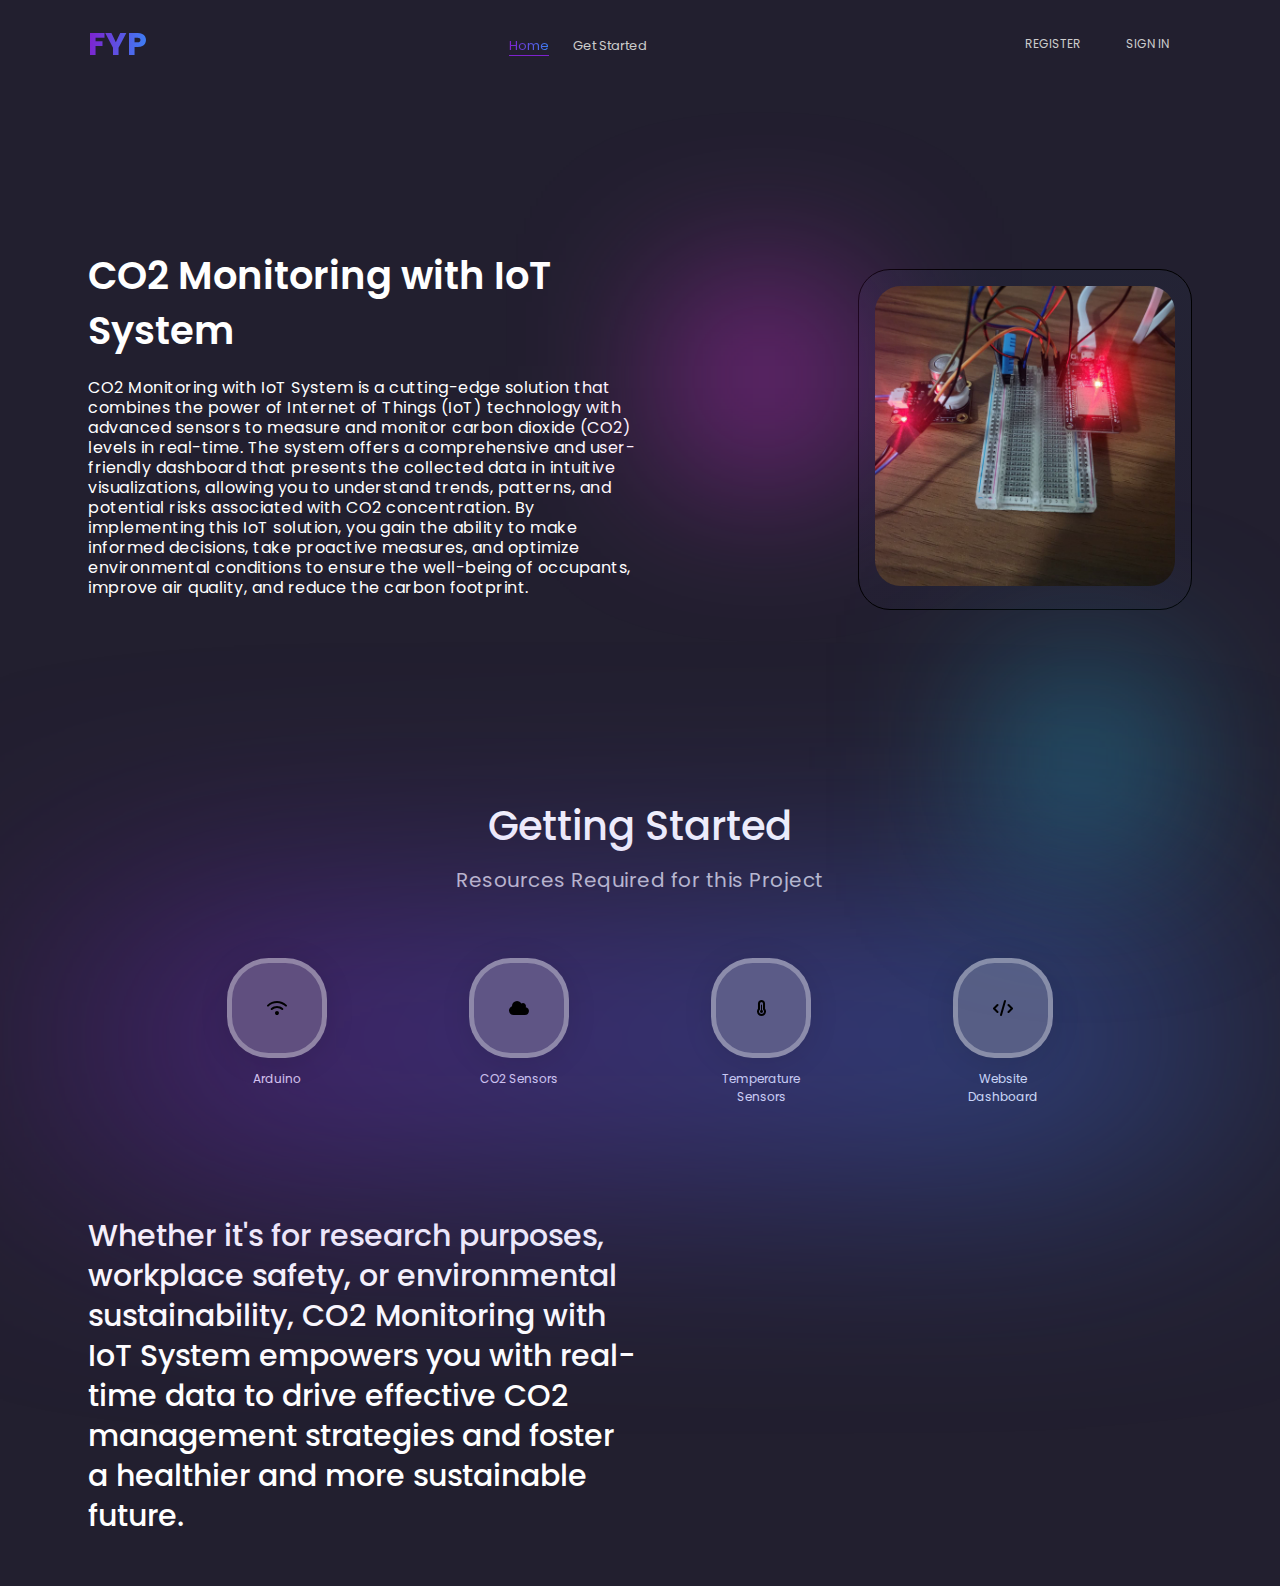
<file: FYP/html/index.html>
<!DOCTYPE html>
<html lang="en">

<head>
    <meta charset="UTF-8">
    <meta name="viewport" content="width=device-width, initial-scale=1.0">
    <link href='https://unpkg.com/boxicons@2.1.4/css/boxicons.min.css' rel='stylesheet'>
    <link href="https://cdnjs.cloudflare.com/ajax/libs/font-awesome/6.0.0-beta3/css/all.min.css" rel="stylesheet">
    <link rel="stylesheet" href="../css/lpstyle.css">
    <title>Monitoring Dashboard | LandingPage</title>
</head>

<body>

    <div class="main">
        <!-- Navbar -->
        <div class="navbar">
            <a href="../html/index.html" class="logo">FYP</a>
            <div class="nav-links">
                <span class="item selected">Home</span>
                <span id="scroll" class="item">Get Started</span>
            </div>
            <div class="nav-buttons" id="navMenu">
                <button class="nav-btn" onclick="redirectToRegister()">REGISTER</button>
                <script>
                    function redirectToRegister() {
                        window.location.href = "../html/register.html"
                    }
                </script>
                <button class="nav-btn" onclick="redirectToLogin()">SIGN IN</button>
                <script>
                    function redirectToLogin() {
                        window.location.href = "../html/login.html"
                    }
                </script>
            </div>

            <button class="toggler">
                <i class='bx bx-menu'></i>
            </button>
        </div>
        <!-- End of Navbar -->

        <!-- Top Container -->
        <div class="top-container">
            <div class="info-box">
                <p class="header">
                    CO2 Monitoring with IoT System
                </p>
                <p class="info-text">
                    CO2 Monitoring with IoT System is a cutting-edge solution that combines the power of Internet of Things (IoT) technology with advanced sensors to measure 
                    and monitor carbon dioxide (CO2) levels in real-time. The system offers a comprehensive and user-friendly dashboard that presents the collected data in 
                    intuitive visualizations, allowing you to understand trends, patterns, and potential risks associated with CO2 concentration. By implementing this IoT 
                    solution, you gain the ability to make informed decisions, take proactive measures, and optimize environmental conditions to ensure the well-being of 
                    occupants, improve air quality, and reduce the carbon footprint.
                </p>
                <!--
                <div class="info-buttons">
                    <button class="info-btn selected">Explore</button>
                    <button class="info-btn nav-btn">Create</button>
                </div>
                -->
            </div>
            <div class="nft-box">
                <img src="../images/nft.jpg" class="nft-pic">
                <!--
                <div class="nft-content">
                    <div class="info">
                        <img src="logo.png" class="info-img">
                        <div>
                            <p>
                                Reza
                            </p>
                            <p>
                                0.27 Eth
                            </p>
                        </div>
                    </div>
                    <div class="likes">
                        <div class="icon-box">
                            <i class='bx bx-heart'></i>
                            258
                        </div>
                    </div>
                </div>
                -->
            </div>
        </div>
        <!-- End of Top Container -->

        <!-- Get Stearted -->
        <div class="get-started">
            <p class="header">Getting Started</p>
            <p class="info-text">Resources Required for this Project</p>
            <div class="items-box">
                <div class="item-container">
                    <div class="item">
                        <i class="fa-solid fa-wifi"></i>
                    </div>
                    <p>Arduino</p>
                </div>
                <div class="item-container">
                    <div class="item">
                        <i class="fa-solid fa-cloud"></i>
                    </div>
                    <p>CO2 Sensors</p>
                </div>
                <div class="item-container">
                    <div class="item">
                        <i class="fa-solid fa-temperature-three-quarters"></i>
                    </div>
                    <p>Temperature Sensors</p>
                </div>
                <div class="item-container">
                    <div class="item">
                        <i class="fa-solid fa-code"></i>
                    </div>
                    <p>Website Dashboard</p>
                </div>
            </div>
        </div>
        <!-- End of Get Started -->


        <!-- Footer -->
        <div class="footer">
            <div class="footer-header">
                Whether it's for research purposes, workplace safety, or environmental sustainability, CO2 Monitoring with IoT System empowers 
                you with real-time data to drive effective CO2 management strategies and foster a healthier and more sustainable future.
            </div>
            <!--
            <div class="footer-links">
                <div class="link">
                    <h5>Marketplace</h5>
                    <p>Home</p>
                    <p>Get Started</p>
                    <p>Discover</p>
                    <p>Learn More</p>
                </div>
                <div class="link">
                    <h5>Company</h5>
                    <p>About Us</p>
                    <p>Services</p>
                    <p>Team Info</p>
                </div>
                <div class="link">
                    <h5>Contact</h5>
                    <p>Github</p>
                    <p>Instagram</p>
                    <p>Twitter</p>
                    <p>Facebook</p>
                </div>

            </div>
            -->

        </div>
        <!-- End of Footer -->
        <!-- <div class="copyright">
            <p>Copyright 2023, AsmrProg Youtube Channel.</p>
        </div> -->

    </div>


    <script src="../js/lpindex.js"></script>
</body>

</html>
</file>
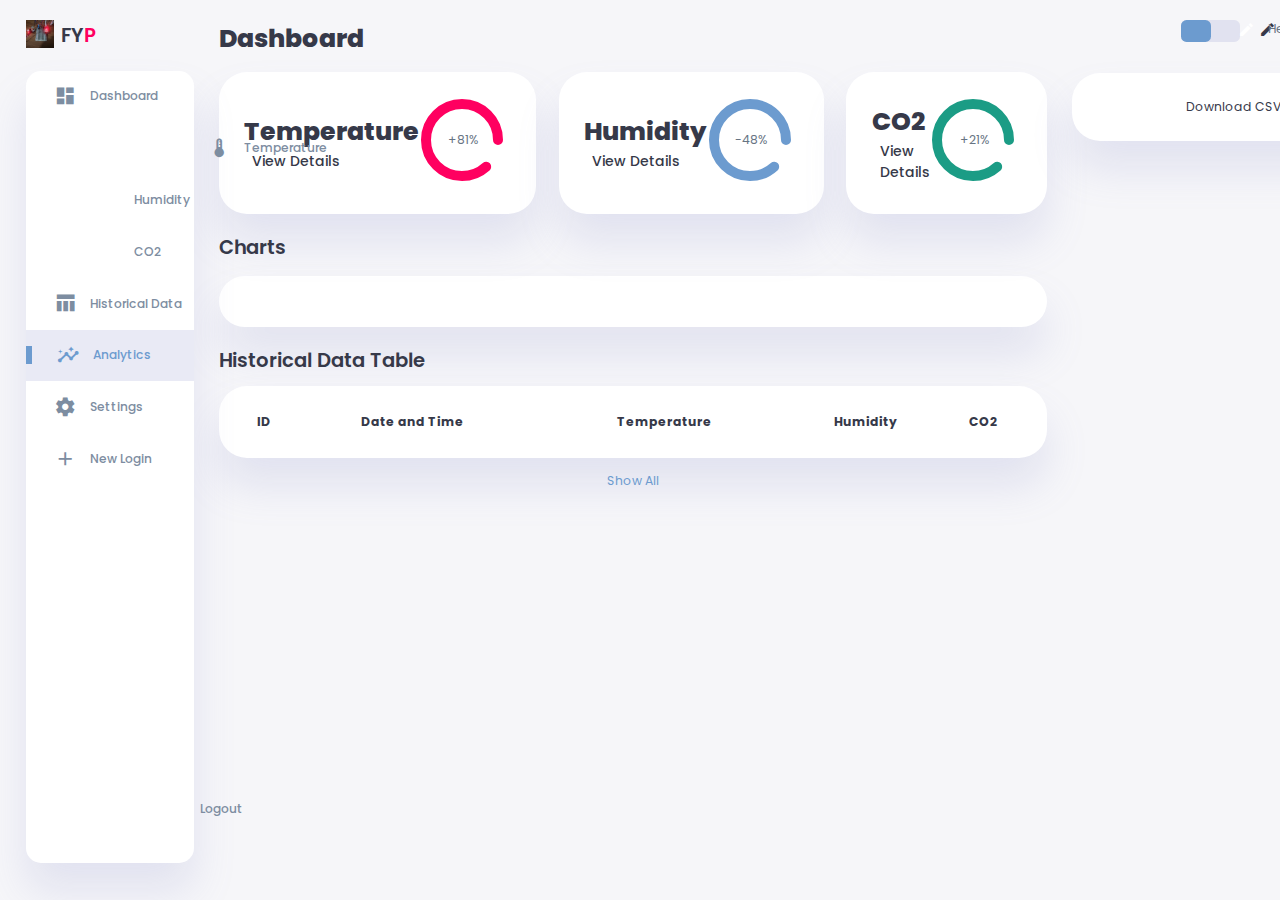
<file: FYP/html/analytics.html>
<!DOCTYPE html>
<html lang="en">

<head>
    <meta charset="UTF-8">
    <meta name="viewport" content="width=device-width, initial-scale=1.0">
    <link href="https://fonts.googleapis.com/icon?family=Material+Icons+Sharp" rel="stylesheet">
    <link rel="stylesheet" href="../css/style.css">
    <title>Dashboard</title>
</head>

<body>

    <div class="container">
        <!-- Sidebar Section -->
        <aside>
            <div class="toggle">
                <div class="logo">
                    <img src="../images/logo.png">
                    <h2>FY<span class="danger">P</span></h2>
                </div>
                <div class="close" id="close-btn">
                    <span class="material-icons-sharp">
                        close
                    </span>
                </div>
            </div>

            <div class="sidebar">
                <a href="../html/dashboard.html">
                    <span class="material-icons-sharp">
                        dashboard
                    </span>
                    <h3>Dashboard</h3>
                </a>
                <!--
                <a href="#">
                    <span class="material-icons-sharp">
                        person_outline
                    </span>
                    <h3>Users</h3>
                </a>
                -->
                <a href="../html/temperature.html">
                    <span class="material-icons-sharp">
                        device_thermostat
                    </span>
                    <h3>Temperature</h3>
                </a>
                <a href="../html/humidity.html">
                    <span class="material-icons-sharp">
                        air
                    </span>
                    <h3>Humidity</h3>
                </a>
                <a href="../html/co2.html">
                    <span class="material-icons-sharp">
                        co2
                    </span>
                    <h3>CO2</h3>
                </a>
                <a href="../html/hdpage.html">
                    <span class="material-icons-sharp">
                        table_chart
                    </span>
                    <h3>Historical Data</h3>
                </a>
                <a href="../html/analytics.html" class="active">
                    <span class="material-icons-sharp">
                        insights
                    </span>
                    <h3>Analytics</h3>
                </a>
                <!--
                <a href="#">
                    <span class="material-icons-sharp">
                        mail_outline
                    </span>
                    <h3>Tickets</h3>
                    <span class="message-count">27</span>
                </a>
                <a href="#">
                    <span class="material-icons-sharp">
                        inventory
                    </span>
                    <h3>Sale List</h3>
                </a>
                <a href="#">
                    <span class="material-icons-sharp">
                        report_gmailerrorred
                    </span>
                    <h3>Reports</h3>
                </a>
                -->
                <a href="#">
                    <span class="material-icons-sharp">
                        settings
                    </span>
                    <h3>Settings</h3>
                </a>
                <a href="../html/login.html">
                    <span class="material-icons-sharp">
                        add
                    </span>
                    <h3>New Login</h3>
                </a>
                <a href="../html/index.html">
                    <span class="material-icons-sharp">
                        logout
                    </span>
                    <h3>Logout</h3>
                </a>
            </div>
        </aside>
        <!-- End of Sidebar Section -->

        <!-- Main Content -->
        <main>
            <h1>Dashboard</h1>
            <!-- Analyses -->
            <div class="analyse">
                <div class="sales">
                    <div class="status">
                        <div class="info">
                            <h1>Temperature</h1>
                            <a href="../html/temperature.html">
                                <h3>View Details</h3>
                            </a>
                        </div>
                        <div class="progresss">
                            <svg>
                                <circle cx="38" cy="38" r="36"></circle>
                            </svg>
                            <div class="percentage">
                                <p>+81%</p>
                            </div>
                        </div>
                    </div>
                </div>
                <div class="visits">
                    <div class="status">
                        <div class="info">
                            <h1>Humidity</h1>
                            <a href="../html/humidity.html">
                                <h3>View Details</h3>
                            </a>
                        </div>
                        <div class="progresss">
                            <svg>
                                <circle cx="38" cy="38" r="36"></circle>
                            </svg>
                            <div class="percentage">
                                <p>-48%</p>
                            </div>
                        </div>
                    </div>
                </div>
                <div class="searches">
                    <div class="status">
                        <div class="info">
                            <h1>CO2</h1>
                            <a href="../html/co2.html">
                                <h3>View Details</h3>
                            </a>
                        </div>
                        <div class="progresss">
                            <svg>
                                <circle cx="38" cy="38" r="36"></circle>
                            </svg>
                            <div class="percentage">
                                <p>+21%</p>
                            </div>
                        </div>
                    </div>
                </div>
            </div>
            <!-- End of Analyses -->

            <!-- New Users Section -->
            <!--
            <div class="new-users">
                <h2>New Users</h2>
                <div class="user-list">
                    <div class="user">
                        <img src="images/profile-2.jpg">
                        <h2>Jack</h2>
                        <p>54 Min Ago</p>
                    </div>
                    <div class="user">
                        <img src="images/profile-3.jpg">
                        <h2>Amir</h2>
                        <p>3 Hours Ago</p>
                    </div>
                    <div class="user">
                        <img src="images/profile-4.jpg">
                        <h2>Ember</h2>
                        <p>6 Hours Ago</p>
                    </div>
                    <div class="user">
                        <img src="images/plus.png">
                        <h2>More</h2>
                        <p>New User</p>
                    </div>
                </div>
            </div>
            -->
            <!-- End of New Users Section -->

            <!-- Charts Section -->
            <div class="new-users">
                <h2>Charts</h2>
                <div class="user-list">
                    <div class="user">

                    </div>
                </div>
            </div>
            <!-- End of Charts Section -->

            <!-- Historical Data Table -->
            <div class="recent-orders">
                <h2>Historical Data Table</h2>
                <table>
                    <thead>
                        <tr>
                            <th>ID</th>
                            <th>Date and Time</th>
                            <th>Temperature</th>
                            <th>Humidity</th>
                            <th>CO2</th>
                        </tr>
                    </thead>
                    <tbody></tbody>
                </table>
                <a href="#">Show All</a>
            </div>
            <!-- End of Historical Data Table Section -->

            <!-- Recent Orders Table -->
            <!--
            <div class="recent-orders">
                <h2>Recent Orders</h2>
                <table>
                    <thead>
                        <tr>
                            <th>Course Name</th>
                            <th>Course Number</th>
                            <th>Payment</th>
                            <th>Status</th>
                            <th></th>
                        </tr>
                    </thead>
                    <tbody></tbody>
                </table>
                <a href="#">Show All</a>
            </div>
            -->
            <!-- End of Recent Orders -->

        </main>
        <!-- End of Main Content -->

        <!-- Right Section -->
        <div class="right-section">
            <div class="nav">
                <button id="menu-btn">
                    <span class="material-icons-sharp">
                        menu
                    </span>
                </button>
                <div class="dark-mode">
                    <span class="material-icons-sharp active">
                        light_mode
                    </span>
                    <span class="material-icons-sharp">
                        dark_mode
                    </span>
                </div>

                <div class="profile">
                    <div class="info">
                        <p>Hey, <b>User</b></p>
                        <small class="text-muted">Admin</small>
                    </div>
                    <div class="profile-photo">
                        <img src="../images/profile-1.jpg">
                    </div>
                </div>

            </div>
            <!-- End of Nav -->

            <div class="user-profile">
                <a href="#" class="report">
                    <i class='bx bx-cloud-download'></i>
                    <span>Download CSV</span>
                </a>
                <!--
                <div class="logo">
                    <img src="images/logo.png">
                    <h2>AsmrProg</h2>
                    <p>Fullstack Web Developer</p>
                </div>
            </div>

            <div class="reminders">
                <div class="header">
                    <h2>Reminders</h2>
                    <span class="material-icons-sharp">
                        notifications_none
                    </span>
                </div>

                <div class="notification">
                    <div class="icon">
                        <span class="material-icons-sharp">
                            volume_up
                        </span>
                    </div>
                    <div class="content">
                        <div class="info">
                            <h3>Workshop</h3>
                            <small class="text_muted">
                                08:00 AM - 12:00 PM
                            </small>
                        </div>
                        <span class="material-icons-sharp">
                            more_vert
                        </span>
                    </div>
                </div>

                <div class="notification deactive">
                    <div class="icon">
                        <span class="material-icons-sharp">
                            edit
                        </span>
                    </div>
                    <div class="content">
                        <div class="info">
                            <h3>Workshop</h3>
                            <small class="text_muted">
                                08:00 AM - 12:00 PM
                            </small>
                        </div>
                        <span class="material-icons-sharp">
                            more_vert
                        </span>
                    </div>
                </div>

                <div class="notification add-reminder">
                    <div>
                        <span class="material-icons-sharp">
                            add
                        </span>
                        <h3>Add Reminder</h3>
                    </div>
                </div>

            </div>
            -->

        </div>


    </div>

    <script src="../js/index.js"></script>
</body>

</html>
</file>
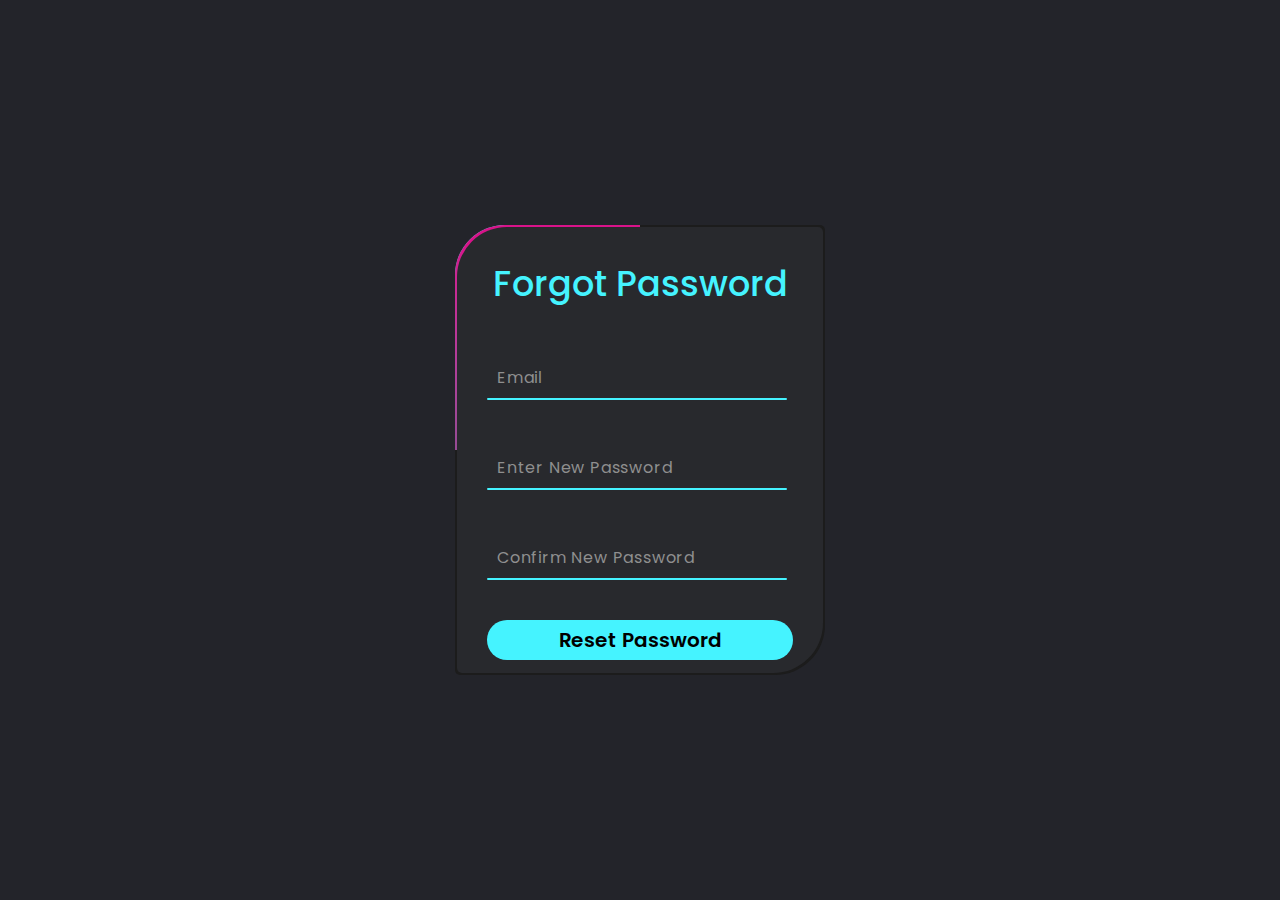
<file: FYP/html/fp.html>
<!DOCTYPE html>
<html lang="en">
<head>
    <meta charset="UTF-8">
    <meta http-equiv="X-UA-Compatible" content="IE=edge">
    <meta name="viewport" content="width=device-width, initial-scale=1.0">
    <title>Animated Forgot Password Form</title>
    <link rel="stylesheet" href="../css/fpstyle.css">
</head>
<body>
    <div class="box">
        <form action="">
            <h2>Forgot Password</h2>
            <div class="inputBox">
                <input type="text" required>
                <span>Email</span>
                <i></i>
            </div>
            <div class="inputBox">
                <input type="password" required>
                <span>Enter New Password</span>
                <i></i>
            </div>
            <div class="inputBox">
                <input type="password" required>
                <span>Confirm New Password</span>
                <i></i>
            </div>
            <input type="submit" value="Reset Password">
            <div class="links">
                <a href="../html/login.html">Sign In</a>
                <a href="../html/register.html">Register</a>
            </div>
        </form>
    </div>
</body>
</html>
</file>
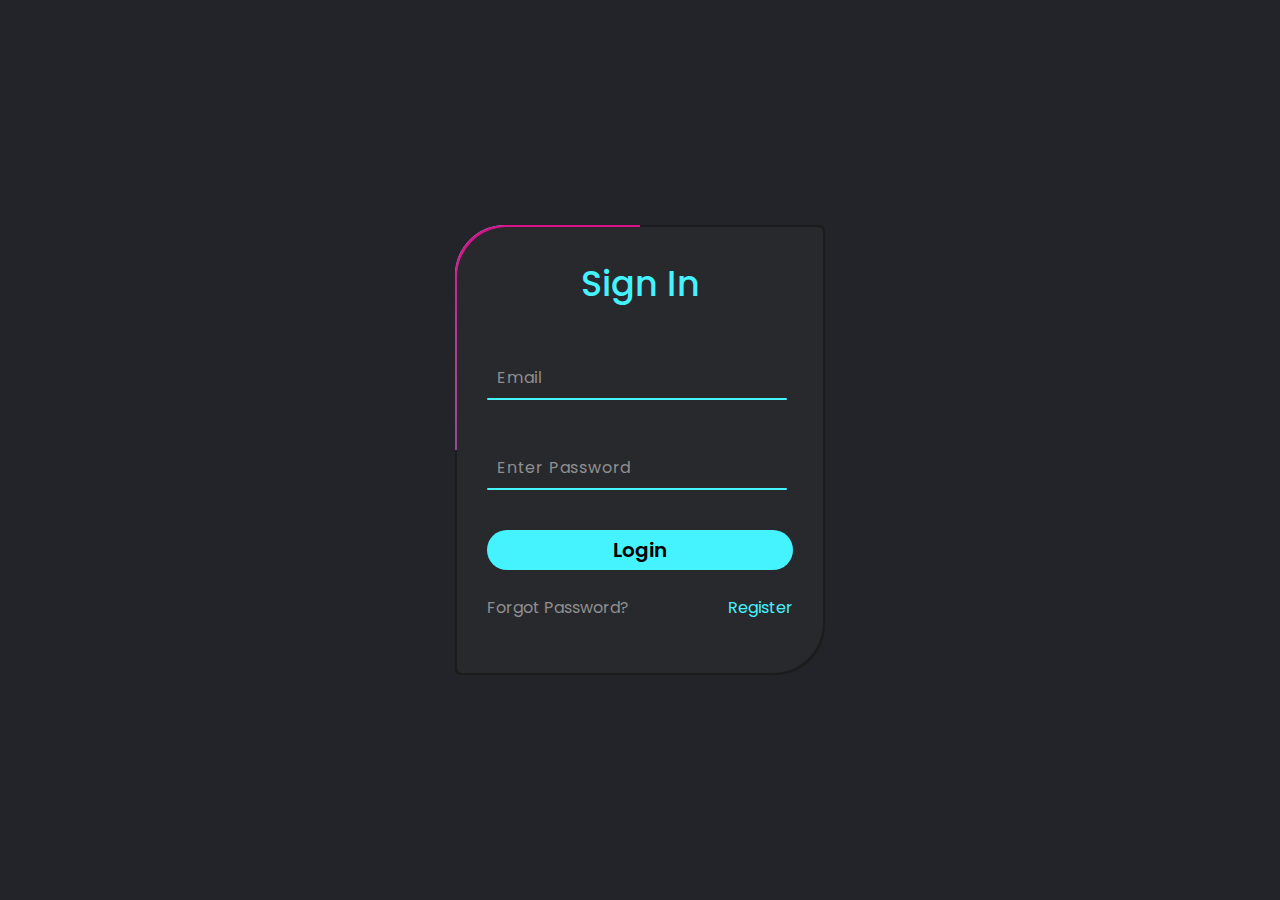
<file: FYP/html/login.html>
<!DOCTYPE html>
<html lang="en">
<head>
    <meta charset="UTF-8">
    <meta http-equiv="X-UA-Compatible" content="IE=edge">
    <meta name="viewport" content="width=device-width, initial-scale=1.0">
    <title>Animated Login Form</title>
    <link rel="stylesheet" href="../css/loginstyle.css">
</head>
<body>
    <div class="box">
        <form action="">
            <h2>Sign In</h2>
            <div class="inputBox">
                <input type="email" required>
                <span>Email</span>
                <i></i>
            </div>
            <div class="inputBox">
                <input type="password" required>
                <span>Enter Password</span>
                <i></i>
            </div>
                <input type="submit" value="Login" onclick="redirectToLogin()">
                <script>
                    function redirectToLogin() {
                        window.location.href = "../html/dashboard.html"
                    }
                </script>
            <div class="links">
                <a href="../html/fp.html">Forgot Password?</a>
                <a href="../html/register.html">Register</a>
            </div>
        </form>
    </div>
</body>
</html>
</file>
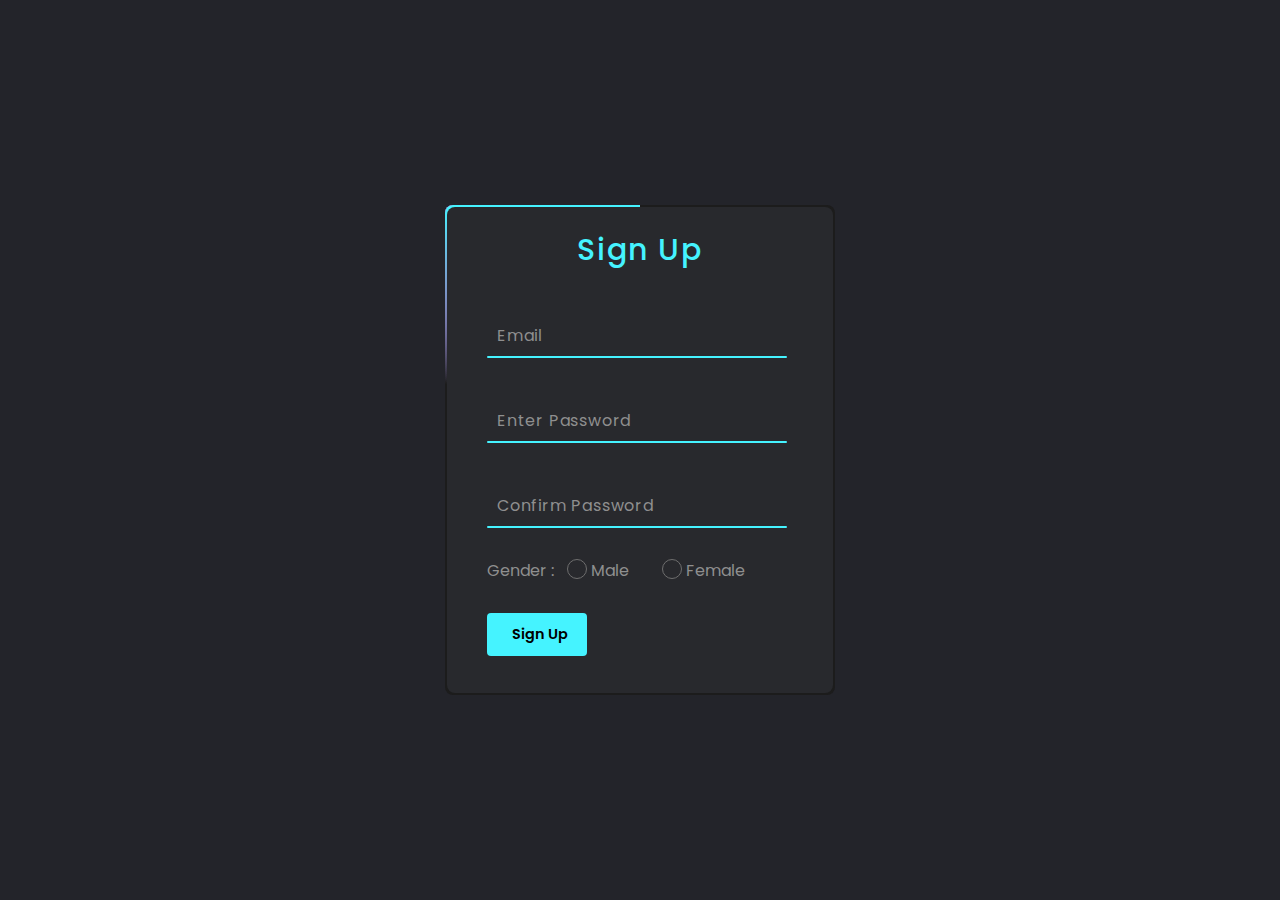
<file: FYP/html/register.html>
<!DOCTYPE html>
<html lang="en">
<head>
    <meta charset="UTF-8">
    <meta http-equiv="X-UA-Compatible" content="IE=edge">
    <meta name="viewport" content="width=device-width, initial-scale=1.0">
    <title>Animated Register Form</title>
    <link rel="stylesheet" href="../css/registerstyle.css">
</head>
<body>
    <div class="box">
        <span class="boxLine"></span>
        <form action="">
            <h2>Sign Up</h2>
            <div class="inputBox">
                <input type="text" required>
                <span>Email</span>
                <i></i>
            </div>
            <div class="inputBox">
                <input type="text" required>
                <span>Enter Password</span>
                <i></i>
            </div>
            <div class="inputBox">
                <input type="text" required>
                <span>Confirm Password</span>
                <i></i>
            </div>
            <div class="rBtn">
                <label class="lbl">Gender :</label>
                <div class="radio-wrapper">
                    <input type="radio" name="gender" id="male" value="male" />
                    <label for="male">Male</label>
                </div>
                <div class="radio-wrapper">
                    <input type="radio" name="gender" id="female" value="female" />
                    <label for="female">Female</label>
                </div>
            </div>
            <input type="submit" value="Sign Up">
        </form>
    </div>
</body>
</html>
</file>
<file: FYP/css/lpstyle.css>
@import url('https://fonts.googleapis.com/css2?family=Poppins:wght@300;400;500;600;700;800&display=swap');

*{
    margin: 0;
    padding: 0;
    box-sizing: border-box;
    font-family: 'Poppins', sans-serif;
}

body{
    background-color: #252954;
}

.main{
    padding: 0 88px;
    position: relative;
    overflow-x: hidden;
    background-color: #221f2f;
}

.main::before{
    content: "";
    position: absolute;
    width: 120px;
    height: 120px;
    left: 55%;
    top: 20%;
    background-color: #ed2ff0;
    filter: blur(90px);
}

.main::after{
    content: "";
    position: absolute;
    width: 120px;
    height: 120px;
    left: 80%;
    top: 44%;
    background-color: #22a8cd;
    filter: blur(90px);
}

.main .navbar{
    display: flex;
    align-items: center;
    justify-content: space-between;
    padding: 20px 0;
}

.navbar .toggler{
    font-size: 2rem;
    color: #c5c3c3;
    background-color: transparent;
    cursor: pointer;
    border: none;
    display: none;
}

.navbar .nav-btn{
    cursor: pointer;
    background-color: transparent;
    border: none;
    width: 90px;
    height: 40px;
    color: #ccc;
    font-size: 12px;
}

.navbar .nav-btn.selected{
    border: 1px solid #ccc;
    border-radius: 8px;
}

.navbar .logo{
    background: linear-gradient(95deg, #7e22ce 3.2%, #3b82f6 99.5%);
    background-clip: text;
    -webkit-background-clip: text;
    -webkit-text-fill-color: transparent;
    font-weight: 700;
    font-size: 32px;
}

.navbar .item{
    font-size: 13px;
    color: #ccc;
    cursor: pointer;
}

.navbar .item.selected{
    background: linear-gradient(95deg, #7e22ce 3.2%, #3b82f6 99.5%);
    background-clip: text;
    -webkit-background-clip: text;
    -webkit-text-fill-color: transparent;
    border-bottom: 1px solid #7e22ce;
}

.navbar .item:not(:last-child){
    margin-right: 20px;
}

.navbar .nav-buttons.active{
    transition: all 0.3s ease;
    opacity: 1;
}

.main .top-container{
    display: flex;
    align-items: center;
    justify-content: space-between;
    margin-top: 10rem;
}

.top-container .info-box{
    max-width: 50%;
    animation: toRight 0.8s;
}

.top-container .header{
    margin: 0;
    color: #fff;
    font-size: 2.4rem;
    font-weight: 600;
    line-height: 55px;
}

.top-container .info-text{
    margin: 20px 0 32px;
    color: #fff;
    font-size: 16px;
    line-height: 20px;
    letter-spacing: 0.5px;
}

.top-container .info-buttons{
    display: flex;
}

.top-container .info-btn{
    cursor: pointer;
    padding: 8px 38px;
    border-radius: 16px;
    font-weight: 500;
    font-size: 13px;
    letter-spacing: -1px;
    color: #fff;
}

.top-container .info-btn.nav-btn{
    margin-left: 20px;
    background-color: transparent;
    border: 1px solid #fff;
}

.top-container .info-btn.selected{
    border: none;
    background: linear-gradient(95deg, #7e22ce 3.2%, #3b82f6 99.5%);
}

.top-container .nft-box{
    padding: 16px;
    border: 1px solid #000;
    background: linear-gradient(170deg, rgba(52, 93, 129, 0.08) 1.85%, rgba(57, 46, 75, 0.08) 98%);
    border-radius: 2rem;
    animation: toLeft 0.8s;
}

.top-container .nft-pic{
    object-fit: cover;
    width: 300px;
    height: 300px;
    border-radius: 1.6rem;
}

.top-container .nft-box .nft-content{
    display: flex;
    align-items: center;
    justify-content: space-around;
    margin-top: 10px;
}

.top-container .nft-box .info, .top-container .nft-box .likes{
    display: flex;
    align-items: center;
    color: #fff;
    font-weight: 600;
    font-size: 12px;
}

.top-container .nft-box .info-img{
    object-fit: cover;
    flex-shrink: 0;
    width: 30px;
    height: 30px;
    border-radius: 50%;
    margin-right: 10px;
}

.top-container .nft-box .likes .icon-box{
    display: flex;
    align-items: center;
    font-size: 15px;
}

.top-container .nft-box .likes .icon-box .bx{
    font-size: 30px;
    margin-right: 8px;
}

.get-started{
    margin-top: 10rem;
    display: flex;
    flex-direction: column;
}

.get-started .header{
    align-self: center;
    color: #fff;
    font-weight: 500;
    font-size: 40px;
    line-height: 72px;
}

.get-started .info-text{
    align-self: center;
    color: #ccc;
    font-weight: 400;
    font-size: 20px;
    line-height: 36px;
    letter-spacing: 0.5px;
}

.get-started .items-box{
    padding: 60px 80px;
    position: relative;
    display: grid;
    grid-template-columns: auto auto auto auto;
    grid-column-gap: 25px;
    grid-row-gap: 50px;
    justify-content: space-around;
}

.get-started .items-box:before{
    content: "";
    position: absolute;
    width: 100%;
    height: 120px;
    top: 80px;
    background: linear-gradient(95deg, #7e22ce 3.2%, #3b82f6 99.5%);
    filter: blur(140px);
}

.get-started .items-box .item-container p{
    width: 100px;
    margin-top: 12px;
    text-align: center;
    font-size: 12px;
    color: #fff;
}

.get-started .items-box .item-container .item{
    display: flex;
    align-items: center;
    justify-content: center;
    width: 100px;
    height: 100px;
    border: 5px solid rgba(255, 255, 255, 0.3);
    border-radius: 2.6rem;
    box-shadow: 0 4px 30px rgba(0, 0, 0, 0.1);
    background: rgba(255, 255, 255, 0.2);
    backdrop-filter: blur(90px);
}

.get-started .items-box .item-container .item .bx{
    font-size: 38px;
    color: #eee;
}

.main .footer{
    margin: 50px 0;
    display: flex;
    align-items: center;
    justify-content: space-between;
}

.main .copyright{
    padding-bottom: 25px;
    border-top: 1px solid #ccc;
}

.main .footer .footer-header{
    max-width: 50%;
    font-weight: 500;
    font-size: 30px;
    line-height: 40px;
    color: #fff;
}

.main .footer .footer-links{
    display: flex;
}

.main .footer .footer-links .link{
    margin-left: 70px;
}

.main .footer .footer-links .link h5{
    font-weight: 400;
    font-size: 20px;
    line-height: 40px;
    color: #fff;
}

.main .footer .footer-links .link p{
    font-size: 12px;
    line-height: 18px;
    letter-spacing: 0.05em;
    color: #ccc;
}

.copyright p{
    font-size: 12px;
    line-height: 36px;
    color: #afafaf;
}

@media screen and (max-width: 1040px) {
    .top-container{
        flex-direction: column;
    }

    .top-container .info-box{
        max-width: none;
        margin: 60px 0;
    }

    .top-container .nft-box{
        display: none;
    }
    
    .main .footer{
        flex-direction: column;
    }

    .main .footer .footer-header{
        max-width: 80%;
        margin-bottom: 30px;
        text-align: center;
    }

    .main .footer .footer-links .link:first-child{
        margin: 0;
    }
}

@media screen and (max-width: 925px) {
    .navbar .nav-links{
        display: none;
    }

    .navbar .nav-buttons{
        opacity: 0;
    }

    .navbar .toggler{
        display: flex !important;
        align-items: center;
    }

    .get-started .info-text{
        text-align: center;
    }

    .get-started .items-box{
        display: grid;
        grid-template-columns: auto auto;
        justify-content: space-evenly;
        padding: 50px 0;
    }

    .get-started .items-box:before{
        height: 200px;
        top: 90px;
        filter: blur(120px);
    }
}

@media screen and (max-width: 700px) {
    .top-container{
        margin-top: 4rem !important;
    }

    .top-container .info-box{
        max-height: none;
        max-width: none;
        margin-bottom: 4rem;
    }

    .top-container .nft-box{
        display: block;
        max-width: none;
        max-height: none;
    }
}

@media screen and (max-width: 600px) {
    .main{
        padding: 0 40px;
    }

    .footer .footer-header{
        font-size: 20px;
        line-height: 30px;
        max-width: 100%;
        margin-bottom: 30px;
        text-align: center;
    }

    .footer .footer-links{
        justify-content: space-between;
        width: 100%;
    }

    .footer .footer-links .link{
        margin-left: 20px;
    }

    .footer .footer-links .link h5{
        font-size: 15px;
        line-height: 35px;
    }

    .footer .footer-links .link p{
        font-size: 11px;
        line-height: 18px;
    }
}

@keyframes toRight{
    from{
        transform: translateX(-700px);
    }
    to{
        transform: translateX(0px);
    }
}

@keyframes toLeft{
    from{
        transform: translateX(550px);
    }
    to{
        transform: translateX(0px);
    }
}
</file>
<file: FYP/css/style.css>
@import url('https://fonts.googleapis.com/css2?family=Poppins:wght@300;400;500;600;700;800&display=swap');

:root{
    --color-primary: #6C9BCF;
    --color-danger: #FF0060;
    --color-success: #1B9C85;
    --color-warning: #F7D060;
    --color-white: #fff;
    --color-info-dark: #7d8da1;
    --color-dark: #363949;
    --color-light: rgba(132, 139, 200, 0.18);
    --color-dark-variant: #677483;
    --color-background: #f6f6f9;

    --card-border-radius: 2rem;
    --border-radius-1: 0.4rem;
    --border-radius-2: 1.2rem;

    --card-padding: 1.8rem;
    --padding-1: 1.2rem;

    --box-shadow: 0 2rem 3rem var(--color-light);
}

.dark-mode-variables{
    --color-background: #181a1e;
    --color-white: #202528;
    --color-dark: #edeffd;
    --color-dark-variant: #a3bdcc;
    --color-light: rgba(0, 0, 0, 0.4);
    --box-shadow: 0 2rem 3rem var(--color-light);
}

*{
    margin: 0;
    padding: 0;
    outline: 0;
    appearance: 0;
    border: 0;
    text-decoration: none;
    box-sizing: border-box;
}

html{
    font-size: 14px;
}

body{
    width: 100vw;
    height: 100vh;
    font-family: 'Poppins', sans-serif;
    font-size: 0.88rem;
    user-select: none;
    overflow-x: hidden;
    color: var(--color-dark);
    background-color: var(--color-background);
}

a{
    color: var(--color-dark);
}

img{
    display: block;
    width: 100%;
    object-fit: cover;
}

h1{
    font-weight: 800;
    font-size: 1.8rem;
}

h2{
    font-weight: 600;
    font-size: 1.4rem;
}

h3{
    font-weight: 500;
    font-size: 0.87rem;
}

small{
    font-size: 0.76rem;
}

p{
    color: var(--color-dark-variant);
}

b{
    color: var(--color-dark);
}

.text-muted{
    color: var(--color-info-dark);
}

.primary{
    color: var(--color-primary);
}

.danger{
    color: var(--color-danger);
}

.success{
    color: var(--color-success);
}

.warning{
    color: var(--color-warning);
}

.container{
    display: grid;
    width: 96%;
    margin: 0 auto;
    gap: 1.8rem;
    grid-template-columns: 12rem auto 23rem;
}

aside{
    height: 100vh;
}

aside .toggle{
    display: flex;
    align-items: center;
    justify-content: space-between;
    margin-top: 1.4rem;
}

aside .toggle .logo{
    display: flex;
    gap: 0.5rem;
}

aside .toggle .logo img{
    width: 2rem;
    height: 2rem;
}

aside .toggle .close{
    padding-right: 1rem;
    display: none;
}

aside .sidebar{
    display: flex;
    flex-direction: column;
    background-color: var(--color-white);
    box-shadow: var(--box-shadow);
    border-radius: 15px;
    height: 88vh;
    position: relative;
    top: 1.5rem;
    transition: all 0.3s ease;
}

aside .sidebar:hover{
    box-shadow: none;
}

aside .sidebar a{
    display: flex;
    align-items: center;
    color: var(--color-info-dark);
    height: 3.7rem;
    gap: 1rem;
    position: relative;
    margin-left: 2rem;
    transition: all 0.3s ease;
}

aside .sidebar a span{
    font-size: 1.6rem;
    transition: all 0.3s ease;
}

aside .sidebar a:last-child{
    position: absolute;
    bottom: 2rem;
    width: 100%;
}

aside .sidebar a.active{
    width: 100%;
    color: var(--color-primary);
    background-color: var(--color-light);
    margin-left: 0;
}

aside .sidebar a.active::before{
    content: '';
    width: 6px;
    height: 18px;
    background-color: var(--color-primary);
}

aside .sidebar a.active span{
    color: var(--color-primary);
    margin-left: calc(1rem - 3px);
}

aside .sidebar a:hover{
    color: var(--color-primary);
}

aside .sidebar a:hover span{
    margin-left: 0.6rem;
}

aside .sidebar .message-count{
    background-color: var(--color-danger);
    padding: 2px 6px;
    color: var(--color-white);
    font-size: 11px;
    border-radius: var(--border-radius-1);
}

main{
    margin-top: 1.4rem;
}

main .analyse{
    display: grid;
    grid-template-columns: repeat(3, 1fr);
    gap: 1.6rem;
}

main .analyse > div{
    background-color: var(--color-white);
    padding: var(--card-padding);
    border-radius: var(--card-border-radius);
    margin-top: 1rem;
    box-shadow: var(--box-shadow);
    cursor: pointer;
    transition: all 0.3s ease;
}

main .analyse > div:hover{
    box-shadow: none;
}

main .analyse > div .status{
    display: flex;
    align-items: center;
    justify-content: space-between;
}

main .analyse h3{
    margin-left: 0.6rem;
    font-size: 1rem;
}

main .analyse .progresss{
    position: relative;
    width: 92px;
    height: 92px;
    border-radius: 50%;
}

main .analyse svg{
    width: 7rem;
    height: 7rem;
}

main .analyse svg circle{
    fill: none;
    stroke-width: 10;
    stroke-linecap: round;
    transform: translate(5px, 5px);
}

main .analyse .sales svg circle{
    stroke: var(--color-danger);
    stroke-dashoffset: -30;
    stroke-dasharray: 200;
}

main .analyse .visits svg circle{
    stroke: var(--color-primary);
    stroke-dashoffset: -30;
    stroke-dasharray: 200;
}

main .analyse .searches svg circle{
    stroke: var(--color-success);
    stroke-dashoffset: -30;
    stroke-dasharray: 200;
}

main .analyse .progresss .percentage{
    position: absolute;
    top: -3px;
    left: -1px;
    display: flex;
    align-items: center;
    justify-content: center;
    height: 100%;
    width: 100%;
}

main .new-users{
    margin-top: 1.3rem;
}

main .new-users .user-list{
    background-color: var(--color-white);
    padding: var(--card-padding);
    border-radius: var(--card-border-radius);
    margin-top: 1rem;
    box-shadow: var(--box-shadow);
    display: flex;
    justify-content: space-around;
    flex-wrap: wrap;
    gap: 1.4rem;
    cursor: pointer;
    transition: all 0.3s ease;
}

main .new-users .user-list:hover{
    box-shadow: none;
}

main .new-users .user-list .user{
    display: flex;
    flex-direction: column;
    align-items: center;
    justify-content: center;
}

main .new-users .user-list .user img{
    width: 5rem;
    height: 5rem;
    margin-bottom: 0.4rem;
    border-radius: 50%;
}

main .recent-orders{
    margin-top: 1.3rem;
}

main .recent-orders h2{
    margin-bottom: 0.8rem;
}

main .recent-orders table{
    background-color: var(--color-white);
    width: 100%;
    padding: var(--card-padding);
    text-align: center;
    box-shadow: var(--box-shadow);
    border-radius: var(--card-border-radius);
    transition: all 0.3s ease;
}

main .recent-orders table:hover{
    box-shadow: none;
}

main table tbody td{
    height: 2.8rem;
    border-bottom: 1px solid var(--color-light);
    color: var(--color-dark-variant);
}

main table tbody tr:last-child td{
    border: none;
}

main .recent-orders a{
    text-align: center;
    display: block;
    margin: 1rem auto;
    color: var(--color-primary);
}

.right-section{
    margin-top: 1.4rem;
}

.right-section .nav{
    display: flex;
    justify-content: end;
    gap: 2rem;
}

.right-section .nav button{
    display: none;
}

.right-section .dark-mode{
    background-color: var(--color-light);
    display: flex;
    justify-content: space-between;
    align-items: center;
    height: 1.6rem;
    width: 4.2rem;
    cursor: pointer;
    border-radius: var(--border-radius-1);
}

.right-section .dark-mode span{
    font-size: 1.2rem;
    width: 50%;
    height: 100%;
    display: flex;
    align-items: center;
    justify-content: center;
}

.right-section .dark-mode span.active{
    background-color: var(--color-primary);
    color: white;
    border-radius: var(--border-radius-1);
}

.right-section .container {
    position: relative;
    width: 400px;
    height: 300px;
    background: #fff;
    padding: 28px 32px;
    overflow: hidden;
    border-radius: 18px;
    font-family: 'Roboto', sans-serif;
    transition: 0.6s ease-out;
  }
  
  .right-section .search-box {
    width: 100%;
    height: min-content;
    display: flex;
    align-items: center;
    justify-content: space-between;
  }
  
  .right-section .search-box input {
    color: #06283D;
    width: 80%;
    font-size: 20px;
    font-weight: 500;
    text-transform: uppercase;
    padding-left: 32px;
  }
  
  .right-section .search-box input::placeholder {
    font-size: 20px;
    font-weight: 500;
    color: #06283D;
    text-transform: capitalize;
  }
  
  .right-section .search-box button {
    cursor: pointer;
    width: 50px;
    height: 50px;
    color: #06283D;
    background: #dff6ff;
    border-radius: 50%;
    font-size: 22px;
    transition: 0.4s ease;
  }
  
  .right-section .search-box button:hover {
    color: #fff;
    background: #06283D;
  }
  
  .right-section .search-box i {
    position: absolute;
    color: #06283D;
    font-size: 28px;
  }

  /* Weather Section Styles

.right-section .weather-box {
    margin-top: 30px;
    opacity: 0;
    transition: opacity 0.5s;
  }
  
  .right-section .weather-box.show {
    opacity: 1;
  }
  
  .right-section .weather-box img {
    max-width: 100%;
  }
  
  .right-section .weather-box .temperature {
    font-size: 4rem;
    font-weight: 800;
    margin-top: 20px;
    margin-bottom: 10px;
  }
  
  .right-section .weather-box .temperature span {
    font-size: 1.5rem;
  }
  
  .right-section .weather-box .description {
    font-size: 22px;
    font-weight: 500;
    margin-bottom: 20px;
  }
  
  .right-section .weather-details {
    margin-top: 10px;
    opacity: 0;
    transition: opacity 0.5s;
  }
  
  .right-section .weather-details.show {
    opacity: 1;
  }
  
  .right-section .weather-details .humidity,
  .right-section .weather-details .wind {
    margin-top: 10px;
    opacity: 0;
    transition: opacity 0.5s;
  }
  
  .right-section .weather-details.show .humidity,
  .right-section .weather-details.show .wind {
    opacity: 1;
  }
  
  .right-section .weather-details i {
    font-size: 26px;
    margin-right: 10px;
    margin-top: 6px;
  }
  
  .right-section .weather-details span {
    font-size: 22px;
    font-weight: 500;
  }
  
  .right-section .weather-details p {
    font-size: 14px;
    font-weight: 500;
  }
  
  .right-section .not-found {
    margin-top: 50px;
    opacity: 0;
    transition: opacity 0.5s;
  }
  
  .right-section .not-found.show {
    opacity: 1;
  }
  
  .right-section .not-found img {
    max-width: 70%;
  }
  
  .right-section .not-found p {
    font-size: 22px;
    font-weight: 500;
    margin-top: 12px;
  } */
  
  
  .right-section .weather-box {
    text-align: center;
  }
  
  .right-section .weather-box img {
    width: 60%;
    margin-top: 30px;
  }
  
  .right-section .weather-box .temperature {
    position: relative;
    color: #06283D;
    font-size: 4rem;
    font-weight: 800;
    margin-top: 30px;
    margin-left: -16px;
  }
  
  .right-section .weather-box .temperature span {
    position: absolute;
    margin-left: 4px;
    font-size: 1.5rem;
  }
  
  .right-section .weather-box .description {
    color: #06283D;
    font-size: 22px;
    font-weight: 500;
    text-transform: capitalize;
  }
  
  .right-section .weather-details {
    width: 100%;
    display: flex;
    justify-content: space-between;
    margin-top: 30px;
  }
  
  .right-section .weather-details .humidity,
  .weather-details .wind {
    display: flex;
    align-items: center;
    width: 50%;
    height: 100px;
  }
  
  .right-section .weather-details .humidity {
    padding-left: 20px;
    justify-content: flex-start;
  }
  
  .right-section .weather-details .wind {
    padding-right: 20px;
    justify-content: flex-end;
  }
  
  .right-section .weather-details i {
    color: #06283D;
    font-size: 26px;
    margin-right: 10px;
    margin-top: 6px;
  }
  
  .right-section .weather-details span {
    color: #06283D;
    font-size: 22px;
    font-weight: 500;
  }
  
  .right-section .weather-details p {
    color: #06283D;
    font-size: 14px;
    font-weight: 500;
  }
  
  .right-section .not-found {
    width: 100%;
    text-align: center;
    margin-top: 50px;
    scale: 0;
    opacity: 0;
    display: none;
  }
  
  .right-section .not-found img {
    width: 70%;
  }
  
  .right-section .not-found p {
    color: #06283D;
    font-size: 22px;
    font-weight: 500;
    margin-top: 12px;
  }
  
  .right-section .weather-box,
  .right-section .weather-details {
    scale: 0;
    opacity: 0;
  }
  
  .right-section .fadeIn {
    animation: 0.5s fadeIn forwards;
    animation-delay: 0.5s;
  }
  
  @keyframes fadeIn {
    to {
      scale: 1;
      opacity: 1;
    }
  }

/* Start of weather section
.right-section .container{
    position: relative;
    width: 400px;
    height: 105px;
    background: #fff;
    padding: 28px 32px;
    overflow: hidden;
    border-radius: 18px;
    font-family: 'Roboto', sans-serif;
    transition: 0.6s ease-out;
}

.right-section .search-box{
    width: 100%;
    height: min-content;
    display: flex;
    align-items: center;
    justify-content: space-between;
}

.right-section .search-box input{
    color: #06283D;
    width: 80%;
    font-size: 24px;
    font-weight: 500;
    text-transform: uppercase;
    padding-left: 32px;
}

.right-section .search-box input::placeholder{
    font-size: 20px;
    font-weight: 500;
    color: #06283D;
    text-transform: capitalize;
}

.right-section .search-box button{
    cursor: pointer;
    width: 50px;
    height: 50px;
    color: #06283D;
    background: #dff6ff;
    border-radius: 50%;
    font-size: 22px;
    transition: 0.4s ease;
}

.right-section .search-box button:hover{
    color: #fff;
    background: #06283D;
}

.right-section .search-box i{
    position: absolute;
    color: #06283D;
    font-size: 28px;
}

.right-section .weather-box{
    text-align: center;
}

.right-section .weather-box img{
    width: 60%;
    margin-top: 30px;
}

.right-section .weather-box .temperature{
    position: relative;
    color: #06283D;
    font-size: 4rem;
    font-weight: 800;
    margin-top: 30px;
    margin-left: -16px;
}

.right-section .weather-box .temperature span{
    position: absolute;
    margin-left: 4px;
    font-size: 1.5rem;
}

.right-section .weather-box .description{
    color: #06283D;
    font-size: 22px;
    font-weight: 500;
    text-transform: capitalize;
}

.right-section .weather-details{
    width: 100%;
    display: flex;
    justify-content: space-between;
    margin-top: 30px;
}

.right-section .weather-details .humidity, .weather-details .wind{
    display: flex;
    align-items: center;
    width: 50%;
    height: 100px;
}

.right-section .weather-details .humidity{
    padding-left: 20px;
    justify-content: flex-start;
}

.right-section .weather-details .wind{
    padding-right: 20px;
    justify-content: flex-end;
}

.right-section .weather-details i{
    color: #06283D;
    font-size: 26px;
    margin-right: 10px;
    margin-top: 6px;
}

.right-section .weather-details span{
    color: #06283D;
    font-size: 22px;
    font-weight: 500;
}

.right-section .weather-details p{
    color: #06283D;
    font-size: 14px;
    font-weight: 500;
}

.right-section .not-found{
    width: 100%;
    text-align: center;
    margin-top: 50px;
    scale: 0;
    opacity: 0;
    display: none;
}

.right-section .not-found img{
    width: 70%;
}

.right-section .not-found p{
    color: #06283D;
    font-size: 22px;
    font-weight: 500;
    margin-top: 12px;
}

.right-section .weather-box, .weather-details{
    scale: 0;
    opacity: 0;
}

.right-section .fadeIn{
    animation: 0.5s fadeIn forwards;
    animation-delay: 0.5s;
}

@keyframes fadeIn{
    to {
        scale: 1;
        opacity: 1;
    }
}
End of weather function */

.right-section .nav .profile{
    display: flex;
    gap: 2rem;
    text-align: right;
}

.right-section .nav .profile .profile-photo{
    width: 2.8rem;
    height: 2.8rem;
    border-radius: 50%;
    overflow: hidden;
}

.card {
    --bs-card-spacer-y: 1rem;
    --bs-card-spacer-x: 1rem;
    --bs-card-title-spacer-y: 0.5rem;
    --bs-card-border-width: 1px;
    --bs-card-border-color: #000;
    --bs-card-border-radius: 0.375rem;
    --bs-card-box-shadow: ;
    --bs-card-inner-border-radius: calc(0.375rem - 1px);
    --bs-card-cap-padding-y: 0.5rem;
    --bs-card-cap-padding-x: 1rem;
    --bs-card-cap-bg: rgba(0, 0, 0, 0.03);
    --bs-card-cap-color: ;
    --bs-card-height: ;
    --bs-card-color: ;
    --bs-card-bg: #fff;
    --bs-card-img-overlay-padding: 1rem;
    --bs-card-group-margin: 0.75rem;
    position: relative;
    display: flex;
    flex-direction: column;
    min-width: 0;
    height: var(--bs-card-height);
    word-wrap: break-word;
    background-color: var(--bs-card-bg);
    background-clip: border-box;
    border: var(--bs-card-border-width) solid var(--bs-card-border-color);
    border-radius: var(--bs-card-border-radius);
  }
  
  .mb-4 {
    margin-bottom: 1.5rem !important;
  }

.card-body {
    flex: 1 1 auto;
    padding: var(--bs-card-spacer-y) var(--bs-card-spacer-x);
    color: var(--bs-card-color);
}

.right-section .user-profile{
    display: flex;
    justify-content: center;
    text-align: center;
    margin-top: 1rem;
    background-color: var(--color-white);
    padding: var(--card-padding);
    border-radius: var(--card-border-radius);
    box-shadow: var(--box-shadow);
    cursor: pointer;
    transition: all 0.3s ease;
}

.right-section .user-profile:hover{
    box-shadow: none;
}

.right-section .user-profile img{
    width: 11rem;
    height: auto;
    margin-bottom: 0.8rem;
    border-radius: 50%;
}

.right-section .user-profile h2{
    margin-bottom: 0.2rem;
}

.right-section .reminders{
    margin-top: 2rem;
}

.right-section .reminders .header{
    display: flex;
    align-items: center;
    justify-content: space-between;
    margin-bottom: 0.8rem;
}

.right-section .reminders .header span{
    padding: 10px;
    box-shadow: var(--box-shadow);
    background-color: var(--color-white);
    border-radius: 50%;
}

.right-section .reminders .notification{
    background-color: var(--color-white);
    display: flex;
    align-items: center;
    gap: 1rem;
    margin-bottom: 0.7rem;
    padding: 1.4rem var(--card-padding);
    border-radius: var(--border-radius-2);
    box-shadow: var(--box-shadow);
    cursor: pointer;
    transition: all 0.3s ease;
}

.right-section .reminders .notification:hover{
    box-shadow: none;
}

.right-section .reminders .notification .content{
    display: flex;
    justify-content: space-between;
    align-items: center;
    margin: 0;
    width: 100%;
}

.right-section .reminders .notification .icon{
    padding: 0.6rem;
    color: var(--color-white);
    background-color: var(--color-success);
    border-radius: 20%;
    display: flex;
}

.right-section .reminders .notification.deactive .icon{
    background-color: var(--color-danger);
}

.right-section .reminders .add-reminder{
    background-color: var(--color-white);
    border: 2px dashed var(--color-primary);
    color: var(--color-primary);
    display: flex;
    align-items: center;
    justify-content: center;
    cursor: pointer;
}

.right-section .reminders .add-reminder:hover{
    background-color: var(--color-primary);
    color: white;
}

.right-section .reminders .add-reminder div{
    display: flex;
    align-items: center;
    gap: 0.6rem;
}

@media screen and (max-width: 1200px) {
    .container{
        width: 95%;
        grid-template-columns: 7rem auto 23rem;
    }

    aside .logo h2{
        display: none;
    }

    aside .sidebar h3{
        display: none;
    }

    aside .sidebar a{
        width: 5.6rem;
    }

    aside .sidebar a:last-child{
        position: relative;
        margin-top: 1.8rem;
    }

    main .analyse{
        grid-template-columns: 1fr;
        gap: 0;
    }

    main .new-users .user-list .user{
        flex-basis: 40%;
    }

    main .recent-orders {
        width: 94%;
        position: absolute;
        left: 50%;
        transform: translateX(-50%);
        margin: 2rem 0 0 0.8rem;
    }

    main .recent-orders table{
        width: 83vw;
    }

    main table thead tr th:last-child,
    main table thead tr th:first-child{
        display: none;
    }

    main table tbody tr td:last-child,
    main table tbody tr td:first-child{
        display: none;
    }

}

@media screen and (max-width: 768px) {
    .container{
        width: 100%;
        grid-template-columns: 1fr;
        padding: 0 var(--padding-1);
    }

    aside{
        position: fixed;
        background-color: var(--color-white);
        width: 15rem;
        z-index: 3;
        box-shadow: 1rem 3rem 4rem var(--color-light);
        height: 100vh;
        left: -100%;
        display: none;
        animation: showMenu 0.4s ease forwards;
    }

    @keyframes showMenu {
       to{
        left: 0;
       } 
    }

    aside .logo{
        margin-left: 1rem;
    }

    aside .logo h2{
        display: inline;
    }

    aside .sidebar h3{
        display: inline;
    }

    aside .sidebar a{
        width: 100%;
        height: 3.4rem;
    }

    aside .sidebar a:last-child{
        position: absolute;
        bottom: 5rem;
    }

    aside .toggle .close{
        display: inline-block;
        cursor: pointer;
    }

    main{
        margin-top: 8rem;
        padding: 0 1rem;
    }

    main .new-users .user-list .user{
        flex-basis: 35%;
    }

    main .recent-orders{
        position: relative;
        margin: 3rem 0 0 0;
        width: 100%;
    }

    main .recent-orders table{
        width: 100%;
        margin: 0;
    }

    .right-section{
        width: 94%;
        margin: 0 auto 4rem;
    }

    .right-section .nav{
        position: fixed;
        top: 0;
        left: 0;
        align-items: center;
        background-color: var(--color-white);
        padding: 0 var(--padding-1);
        height: 4.6rem;
        width: 100%;
        z-index: 2;
        box-shadow: 0 1rem 1rem var(--color-light);
        margin: 0;
    }

    .right-section .nav .dark-mode{
        width: 4.4rem;
        position: absolute;
        left: 66%;
    }

    .right-section .profile .info{
        display: none;
    }

    .right-section .nav button{
        display: inline-block;
        background-color: transparent;
        cursor: pointer;
        color: var(--color-dark);
        position: absolute;
        left: 1rem;
    }

    .right-section .nav button span{
        font-size: 2rem;
    }

}
</file>
<file: FYP/css/fpstyle.css>
@import url('https://fonts.googleapis.com/css2?family=Poppins:wgt@300;400;500;600;700;800;900&display=swap');

*{
    margin: 0;
    padding: 0;
    box-sizing: border-box;
    font-family: 'Poppins', sans-serif;
}
body
{
    display: flex;
    justify-content: center;
    align-items: center;
    min-height: 100vh;
    background: #23242a;
}
.box
{
    position: relative;
    width: 370px;
    height: 450px;
    background: #1c1c1c;
    border-radius: 50px 5px;
    overflow: hidden;
}
.box::before
{
    content: '';
    position: absolute;
    top: -50%;
    left: -50%;
    width: 370px;
    height: 450px;
    background: linear-gradient(60deg,transparent,#45f3ff,#45f3ff);
    transform-origin: bottom right;
    animation: animate 6s linear infinite;
}
.box::after
{
    content: '';
    position: absolute;
    top: -50%;
    left: -50%;
    width: 370px;
    height: 450px;
    background: linear-gradient(60deg,transparent,#d9138a,#d9138a);
    transform-origin: bottom right;
    animation: animate 6s linear infinite;
    animation-delay: -3s;
}
@keyframes animate
{
    0%
    {
        transform: rotate(0deg);
    }
    100%
    {
        transform: rotate(360deg);
    }
}
form
{
    position: absolute;
    inset: 2px;
    border-radius: 50px 5px;
    background: #28292d;
    z-index: 10;
    padding: 30px 30px;
    display: flex;
    flex-direction: column;
}
h2
{
    color: #45f3ff;
    font-size: 35px;
    font-weight: 500;
    text-align: center;
}
.inputBox
{
    position: relative;
    width: 300px;
    margin-top: 35px;
}
.inputBox input
{
    position: relative;
    width: 100%;
    padding: 20px 10px 10px;
    background: transparent;
    border: none;
    outline: none;
    color: #23242a;
    font-size: 1em;
    letter-spacing: 0.05em;
    z-index: 10;
}
input[type="submit"] 
{
    font-size : 20px; 
    border : none; 
    outline : none;  
    background : #45f3ff; 
    padding : 5px; 
    margin-top : 40px; 
    border-radius : 90px; 
    font-weight : 600; 
    cursor : pointer;
}
input[type="submit"]:active 
{ 
    background : linear-gradient (90deg, #45f3ff, #d9138a); 
    opacity : 0.8; 
} 
.inputBox span 
{ 
    position : absolute; 
    left : 0; 
    padding : 20px 10px 10px; 
    font-size : 1em; 
    color : #8f8f8f; 
    pointer-events : none; letter-spacing : 0.05em; 
    transition : 0.5s;
}
.inputBox input:valid ~ span, 
.inputBox input:focus ~ span 
{ 
    color: #45f3ff; 
    transform: translateX(-10px) translateY(-30px); 
    font-size : 0.75em;
} 
.inputBox i 
{
    position : absolute; 
    left : 0; 
    bottom : 0; 
    width : 100%; 
    height : 2px; 
    background : #45f3ff; 
    border-radius : 4px; 
    transition : 0.5s; 
    pointer-events : none; z-index : 9;
}
.inputBox input:valid ~ i, 
.inputBox input:focus ~ i 
{
    height: 44px;
}
.links
{
    display: flex;
    justify-content: space-between;
}
.links a
{
    margin: 25px 0;
    font-size: 1em;
    color: #8f8f8f;
    text-decoration: none;
}
.links a:hover,
.links a:nth-child(2)
{
    color: #45f3ff;
}
.links a:nth-child(2):hover
{
    text-decoration: underline 2px;
    text-underline-offset: 5px;
}
</file>
<file: FYP/css/loginstyle.css>
@import url('https://fonts.googleapis.com/css2?family=Poppins:wgt@300;400;500;600;700;800;900&display=swap');

*{
    margin: 0;
    padding: 0;
    box-sizing: border-box;
    font-family: 'Poppins', sans-serif;
}
body
{
    display: flex;
    justify-content: center;
    align-items: center;
    min-height: 100vh;
    background: #23242a;
}
.box
{
    position: relative;
    width: 370px;
    height: 450px;
    background: #1c1c1c;
    border-radius: 50px 5px;
    overflow: hidden;
}
.box::before
{
    content: '';
    position: absolute;
    top: -50%;
    left: -50%;
    width: 370px;
    height: 450px;
    background: linear-gradient(60deg,transparent,#45f3ff,#45f3ff);
    transform-origin: bottom right;
    animation: animate 6s linear infinite;
}
.box::after
{
    content: '';
    position: absolute;
    top: -50%;
    left: -50%;
    width: 370px;
    height: 450px;
    background: linear-gradient(60deg,transparent,#d9138a,#d9138a);
    transform-origin: bottom right;
    animation: animate 6s linear infinite;
    animation-delay: -3s;
}
@keyframes animate
{
    0%
    {
        transform: rotate(0deg);
    }
    100%
    {
        transform: rotate(360deg);
    }
}
form
{
    position: absolute;
    inset: 2px;
    border-radius: 50px 5px;
    background: #28292d;
    z-index: 10;
    padding: 30px 30px;
    display: flex;
    flex-direction: column;
}
h2
{
    color: #45f3ff;
    font-size: 35px;
    font-weight: 500;
    text-align: center;
}
.inputBox
{
    position: relative;
    width: 300px;
    margin-top: 35px;
}
.inputBox input
{
    position: relative;
    width: 100%;
    padding: 20px 10px 10px;
    background: transparent;
    border: none;
    outline: none;
    color: #23242a;
    font-size: 1em;
    letter-spacing: 0.05em;
    z-index: 10;
}
input[type="submit"] 
{
    font-size : 20px; 
    border : none; 
    outline : none;  
    background : #45f3ff; 
    padding : 5px; 
    margin-top : 40px; 
    border-radius : 90px; 
    font-weight : 600; 
    cursor : pointer;
}
input[type="submit"]:active 
{ 
    background : linear-gradient (90deg, #45f3ff, #d9138a); 
    opacity : 0.8; 
} 
.inputBox span 
{ 
    position : absolute; 
    left : 0; 
    padding : 20px 10px 10px; 
    font-size : 1em; 
    color : #8f8f8f; 
    pointer-events : none; letter-spacing : 0.05em; 
    transition : 0.5s;
}
.inputBox input:valid ~ span, 
.inputBox input:focus ~ span 
{ 
    color: #45f3ff; 
    transform: translateX(-10px) translateY(-30px); 
    font-size : 0.75em;
} 
.inputBox i 
{
    position : absolute; 
    left : 0; 
    bottom : 0; 
    width : 100%; 
    height : 2px; 
    background : #45f3ff; 
    border-radius : 4px; 
    transition : 0.5s; 
    pointer-events : none; z-index : 9;
}
.inputBox input:valid ~ i, 
.inputBox input:focus ~ i 
{
    height: 44px;
}
.links
{
    display: flex;
    justify-content: space-between;
}
.links a
{
    margin: 25px 0;
    font-size: 1em;
    color: #8f8f8f;
    text-decoration: none;
}
.links a:hover,
.links a:nth-child(2)
{
    color: #45f3ff;
}
.links a:nth-child(2):hover
{
    text-decoration: underline 2px;
    text-underline-offset: 5px;
}
</file>
<file: FYP/css/registerstyle.css>
@import url('https://fonts.googleapis.com/css2?family=Poppins:wgt@300;400;500;600;700;800;900&display=swap');

*{
    margin: 0;
    padding: 0;
    box-sizing: border-box;
    font-family: 'Poppins', sans-serif;
}
body
{
    min-height: 100vh;
    background: #23242a;
    display: flex;
    justify-content: center;
    align-items: center;
}
.box
{
    position: relative;
    width: 390px;
    height: 490px;
    background: #1c1c1c;
    border-radius: 8px;
    overflow: hidden;
}
.box::before
{
    content: '';
    position: absolute;
    top: -50%;
    left: -50%;
    width: 390px;
    height: 490px;
    background: linear-gradient(30deg,transparent,transparent,#45f3ff,#45f3ff,#45f3ff);
    transform-origin: bottom right;
    animation: animate 6s linear infinite;
    z-index: 1;
}
.box::after
{
    content: '';
    position: absolute;
    top: -50%;
    left: -50%;
    width: 390px;
    height: 490px;
    background: linear-gradient(30deg,transparent,transparent,#45f3ff,#45f3ff,#45f3ff);
    transform-origin: bottom right;
    animation: animate 6s linear infinite;
    animation-delay: -3s;
    z-index: 1;
}
.boxLine
{
    position: absolute;
    top: 0;
    inset: 0;
}
.boxLine::before
{
    content: '';
    position: absolute;
    top: -50%;
    left: -50%;
    width: 390px;
    height: 490px;
    background: linear-gradient(30deg,transparent,transparent,#d9138a,#d9138a,#d9138a);
    transform-origin: bottom right;
    animation: animate 6s linear infinite;
    animation-delay: -1.5s;
    z-index: 1;
}
.boxLine::after
{
    content: '';
    position: absolute;
    top: -50%;
    left: -50%;
    width: 390px;
    height: 490px;
    background: linear-gradient(30deg,transparent,transparent,#d9138a,#d9138a,#d9138a);
    transform-origin: bottom right;
    animation: animate 6s linear infinite;
    animation-delay: -4.5s;
    z-index: 1;
}
@keyframes animate
{
    0%
    {
        transform: rotate(0deg);
    }
    100%
    {
        transform: rotate(360deg);
    }
}
form
{
    position: absolute;
    inset: 2px;
    border-radius: 8px;
    background: #28292d;
    padding: 20px 40px;
    z-index: 2;
    display: flex;
    flex-direction: column;
}
h2
{
    color: #45f3ff;
    font-size: 30px;
    font-weight: 500;
    text-align: center;
    letter-spacing: 0.1rem;
}
.inputBox
{
    position: relative;
    width: 300px;
    margin-top: 30px;
}
.inputBox input
{
    position: relative;
    width: 100%;
    padding: 20px 10px 10px;
    background: transparent;
    border: none;
    outline: none;
    box-shadow: none;
    color: #23242a;
    font-size: 1em;
    letter-spacing: 0.05em;
    transition: 0.5s;
    z-index: 10;
}
.inputBox span 
{ 
    position : absolute; 
    left : 0; 
    padding : 20px 10px 10px; 
    font-size : 1em; 
    color : #8f8f8f; 
    pointer-events : none; 
    letter-spacing : 0.05em; 
    transition : 0.5s;
}
.inputBox input:valid ~ span, 
.inputBox input:focus ~ span 
{ 
    color: #45f3ff; 
    transform: translateX(-10px) translateY(-35px); 
    font-size : 0.75em;
}
.inputBox i 
{
    position : absolute; 
    left : 0; 
    bottom : 0; 
    width : 100%; 
    height : 2px; 
    background : #45f3ff; 
    border-radius : 4px;
    overflow: hidden; 
    transition : 0.5s; 
    pointer-events : none; 
}
.inputBox input:valid ~ i, 
.inputBox input:focus ~ i 
{
    height: 44px;
}
.rBtn
{
    margin-top: 10px;
    display: flex;
    align-items: center;
}
.lbl
{
    font-size: 16px;
    color: #8f8f8f;
}
.radio-wrapper
{
    margin: 20px;
}
input[type="radio"]
{
    opacity: 0;
}
input[type="radio"] + label
{
    position: relative;
    color: #8f8f8f;
    cursor: pointer;
}
input[type="radio"] + label::before
{
    position: absolute;
    content: '';
    width: 18px;
    height: 18px;
    left: -24px;
    top: 0;
    border: 1px solid #6e6e6e;
    border-radius: 50%;
}
input[type="radio"] + label::after
{
    position: absolute;
    content: '';
    width: 12px;
    height: 12px;
    left: -20px;
    top: 4px;
    border-radius: 50%;
}
input[type="radio"]:focus + label::before
{
    box-shadow: 0 0 0 2px rgba(69, 243, 255, 0.7);
}
input[type="radio"]:checked + label::after
{
    background: #45f3ff;
}
input[type="submit"]
{
    border : none; 
    outline : none;  
    background : #45f3ff; 
    padding : 11px 25px;
    font-size: 0.9em;
    width: 100px; 
    margin-top : 10px; 
    border-radius : 4px; 
    font-weight : 600;
    cursor : pointer;
}
input[type="submit"]:active 
{ 
    opacity : 0.8; 
}
</file>
